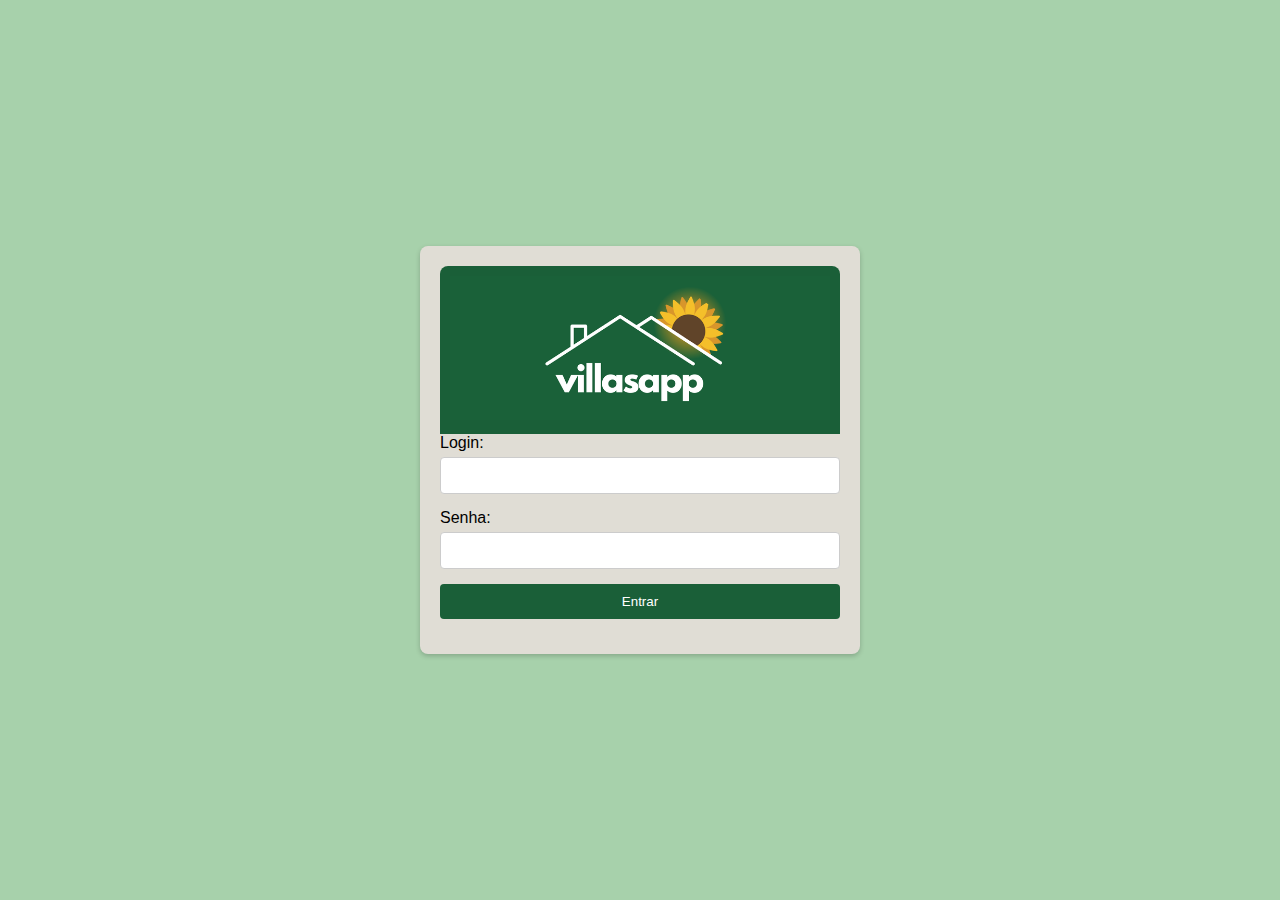
<file: index.html>
<!DOCTYPE html>
<html lang="pt-br">
<head>
    <meta charset="UTF-8">
    <meta name="viewport" content="width=device-width, initial-scale=1.0">
    <title>VilasApp - Login</title>
    <link rel="stylesheet" href="./Login/login.css">
</head>
<body>
    <div class="container">
        <div class="header">
            <img src="../assets/logo.png" style="width: 100%;" alt="logoVilasApp">
        </div>

        <form id="loginForm">
            <div class="form-group">
                <label for="login">Login:</label>
                <input type="text" id="login" name="login" required>
            </div>
            <div class="form-group">
                <label for="senha">Senha:</label>
                <input type="password" id="senha" name="senha" required>
            </div>
            <div class="form-group">
                <button type="submit">Entrar</button>
            </div>
            <div id="errorMessage" class="error-message" style="display:none;"></div> 
        </form>

        
    </div>

    <script src="./Login/login.js"></script>
</body>
</html>
</file>
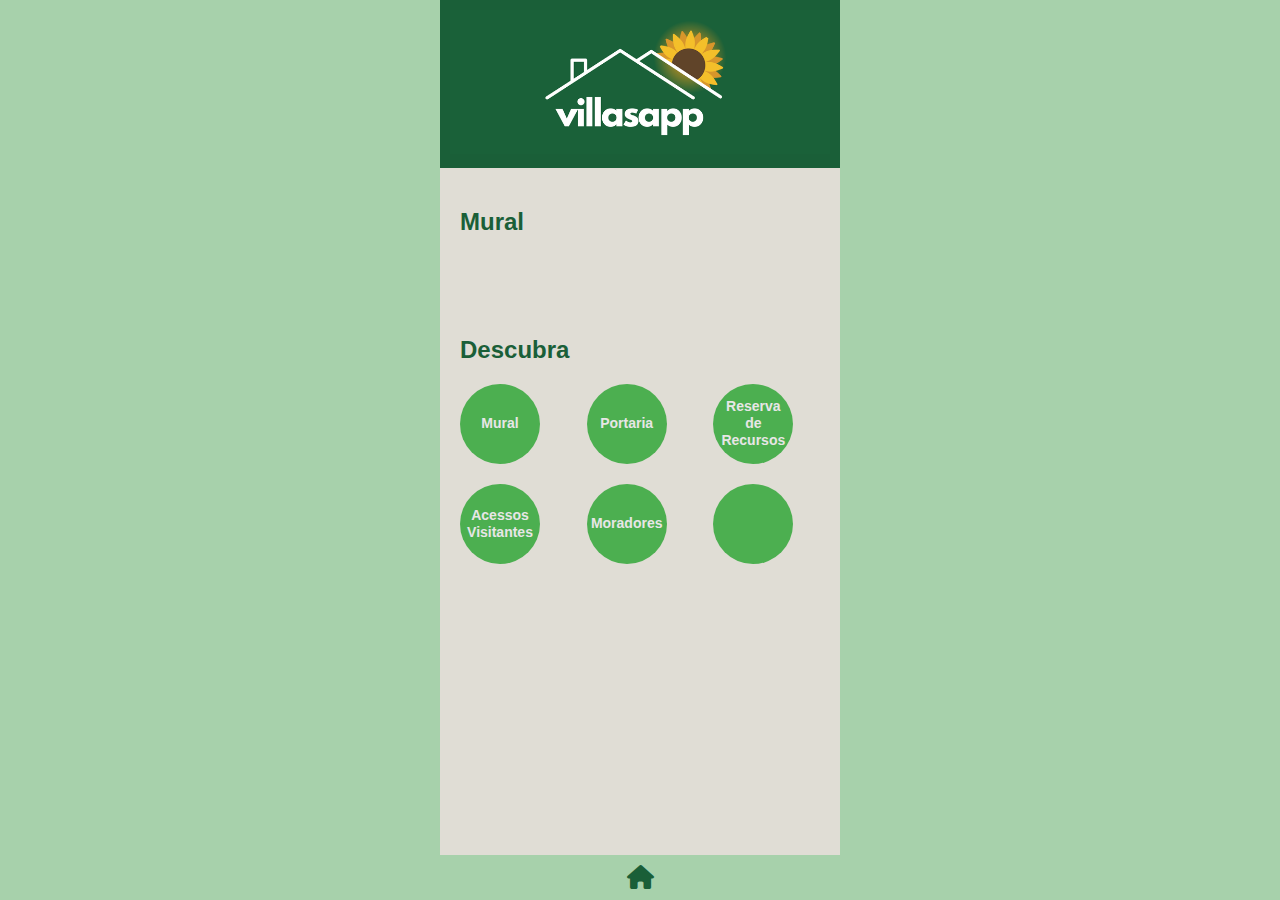
<file: Home/home.html>
<!DOCTYPE html>
<html lang="pt-br">
<head>
    <meta charset="UTF-8">
    <meta name="viewport" content="width=device-width, initial-scale=1.0">
    <title>VilasApp - Home</title>
    <link rel="stylesheet" href="home.css">
    <link rel="stylesheet" href="https://cdnjs.cloudflare.com/ajax/libs/font-awesome/6.0.0/css/all.min.css" integrity="sha512-9usAa10IRO0HhonpyAIVpjrylPvoDwiPUiKdWk5t3PyolY1cOd4DSE0Ga+ri4AuTroPR5aQvXU9xC6qOPnzFeg==" crossorigin="anonymous" referrerpolicy="no-referrer" />
</head>
<body>
    <div class="container">
        <header class="header">
            <img src="../assets/logo.png" style="width: 100%;" alt="logoVilasApp">
        </header>

        <main>
            <section class="mural">
                <h2>Mural</h2>
                <div class="comunicados">
                    <!-- Os recados mais recentes serão adicionados aqui -->
                </div>
            </section>

            <section class="descubra">
                <h2>Descubra</h2>
                <div class="grid-container">
                    <a href="../Mural/mural.html" class="circle-button"><span>Mural</span></a>
                    <a href="../Portaria/portaria.html" class="circle-button"><span>Portaria</span></a>
                    <a href="../Reserva/reserva.html" class="circle-button"><span>Reserva de Recursos</span></a>
                    <a href="../Visitantes/visitantes.html" class="circle-button"><span>Acessos Visitantes</span></a>
                    <a href="../Moradores/moradores.html" class="circle-button"><span>Moradores</span></a>
                    <a href="../Portaria/portaria.html" class="circle-button"><span></span></a>
                </div>
            </section>
        </main>

        <footer class="footer">
            <a href="../Home/home.html"><i class="fas fa-home"></i></a>
        </footer>
    </div>
    <script src="home.js"></script>
</body>
</html>
</file>
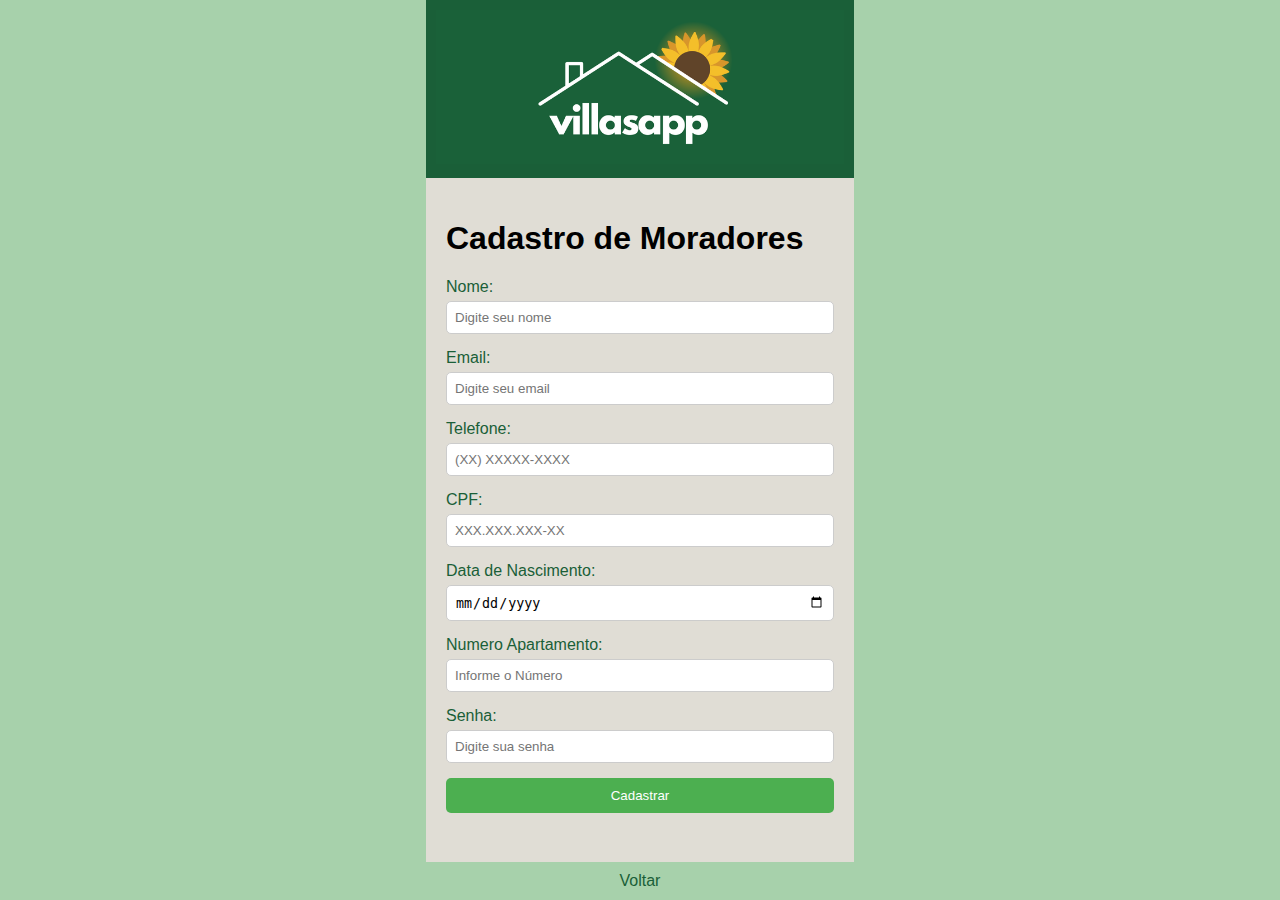
<file: Moradores/cadastro_moradores.html>
<!DOCTYPE html>
<html lang="pt-br">
<head>
    <meta charset="UTF-8">
    <meta name="viewport" content="width=device-width, initial-scale=1.0">
    <title>Cadastro de Moradores</title>
    <link rel="stylesheet" href="cadastro_moradores.css">
</head>
<body>
    <div class="container">
        <header class="header">
            <img src="../assets/logo.png" style="width: 100%;" alt="logoVilasApp">

        </header>
        
        <main>
            <h1>Cadastro de Moradores</h1>
            <form id="cadastroForm">
                <div class="form-group">
                    <label for="nome">Nome:</label>
                    <input type="text" id="nome" name="nome" required placeholder="Digite seu nome">
                </div>
                <div class="form-group">
                    <label for="email">Email:</label>
                    <input type="email" id="email" name="email" required placeholder="Digite seu email">
                </div>
                <div class="form-group">
                    <label for="telefone">Telefone:</label>
                    <input type="tel" id="telefone" name="telefone" required placeholder="(XX) XXXXX-XXXX">
                </div>
                <div class="form-group">
                    <label for="cpf">CPF:</label>
                    <input type="text" id="cpf" name="cpf" required placeholder="XXX.XXX.XXX-XX">
                </div>
                <div class="form-group">
                    <label for="dataNascimento">Data de Nascimento:</label>
                    <input type="date" id="dataNascimento" name="dataNascimento" required placeholder="DD/MM/AAAA">
                </div>
                <div class="form-group">
                    <label for="numeroApartamento">Numero Apartamento:</label>
                    <input type="text" id="numeroApartamento" name="numeroApartamento" required placeholder="Informe o Número">
                </div>
                <div class="form-group">
                    <label for="senha">Senha:</label>
                    <input type="password" id="senha" name="senha" required placeholder="Digite sua senha">
                </div>
                <button type="submit" class="submit-button">Cadastrar</button>
            </form>


            
        </main>

        <footer class="footer">
            <a href="moradores.html"><i class="fas fa-arrow-left"></i> Voltar</a>
        </footer>
    </div>

    <script src="cadastro_moradores.js"></script>
    <script src="../Validações de campos/validacao.js"></script>

</body>
</html>
</file>
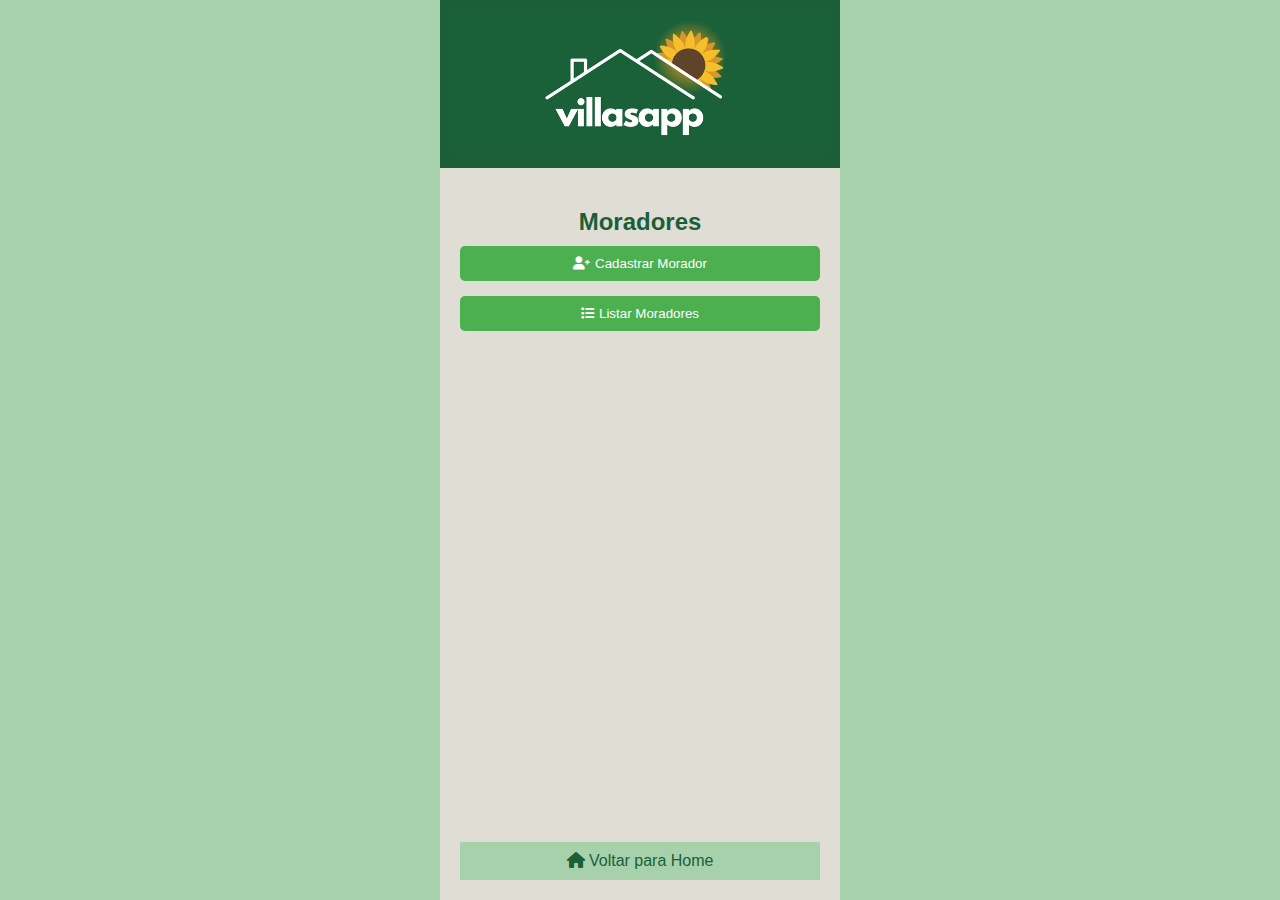
<file: Moradores/moradores.html>
<!DOCTYPE html>
<html lang="pt-br">
<head>
    <meta charset="UTF-8">
    <meta name="viewport" content="width=device-width, initial-scale=1.0">
    <title>Moradores</title>
    <link rel="stylesheet" href="moradores.css">
    <link rel="stylesheet" href="https://cdnjs.cloudflare.com/ajax/libs/font-awesome/6.0.0/css/all.min.css"/>
</head>
<body>
    <div class="container" style="display: flex; flex-direction: column; min-height: 100vh;">
        <header class="header">
            <img src="../assets/logo.png" style="width: 100%;" alt="logoVilasApp">
        </header>

        <main class="moradores" style="flex-grow: 1; display: flex; flex-direction: column; justify-content: space-between;">
            <div>
                <h2>Moradores</h2>
                <button id="cadastrarMoradorButton" class="action-button">
                    <i class="fas fa-user-plus"></i> Cadastrar Morador
                </button>
                <button id="listarMoradoresButton" class="action-button">
                    <i class="fas fa-list"></i> Listar Moradores
                </button>

                <div id="moradoresContainer" class="moradores-lista">
                    <!-- Lista de moradores será adicionada aqui -->
                </div>
            </div>

            <footer class="footer" style="text-align: center; padding: 10px; background-color: #a7d1ab;">
                <a href="../Home/home.html"><i class="fas fa-home"></i> Voltar para Home</a>
            </footer>
        </main>
    </div>

    <script src="moradores.js"></script>
</body>
</html>
</file>
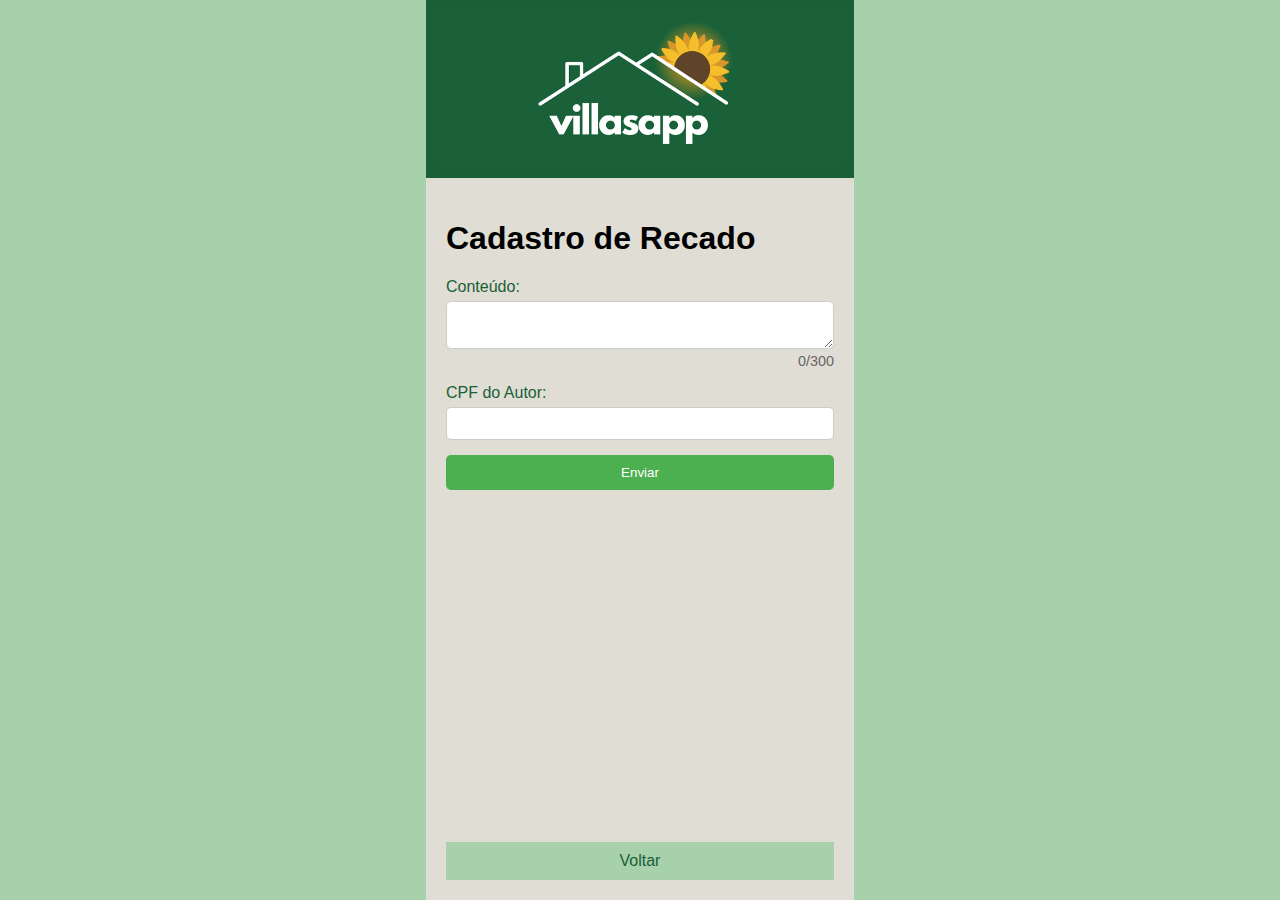
<file: Mural/cadastro_recado.html>
<!DOCTYPE html>
<html lang="pt-br">
<head>
    <meta charset="UTF-8">
    <meta name="viewport" content="width=device-width, initial-scale=1.0">
    <title>Cadastro de Recado</title>
    <link rel="stylesheet" href="cadastro_recado.css">
</head>
<body>
    <div class="container">
        <header class="header">
            <img src="../assets/logo.png" style="width: 100%;" alt="logoVilasApp">
        </header>

        <main style="flex-grow: 1; display: flex; flex-direction: column; justify-content: space-between;">
            <h1>Cadastro de Recado</h1>
            <form id="recadoForm" style="flex-grow: 1;">
                <div class="form-group">
                    <label for="conteudo">Conteúdo:</label>
                    <textarea id="conteudo" name="conteudo" maxlength="300" required></textarea>
                    <div id="charCount">0/300</div>
                </div>
                <div class="form-group">
                    <label for="cpfAutor">CPF do Autor:</label>
                    <input type="text" id="cpfAutor" name="cpfAutor" required>
                </div>
                <button type="submit" class="submit-button">Enviar</button>
            </form>

            <footer class="footer" style="text-align: center; padding: 10px; background-color: #a7d1ab;">
                <a href="mural.html"><i class="fas fa-arrow-left"></i> Voltar</a>
            </footer>
        </main>
    </div>

    
    <script src="cadastro_recado.js"></script>
    <script src="../Validações de campos/validacao.js"></script>
</body>
</html>
</file>
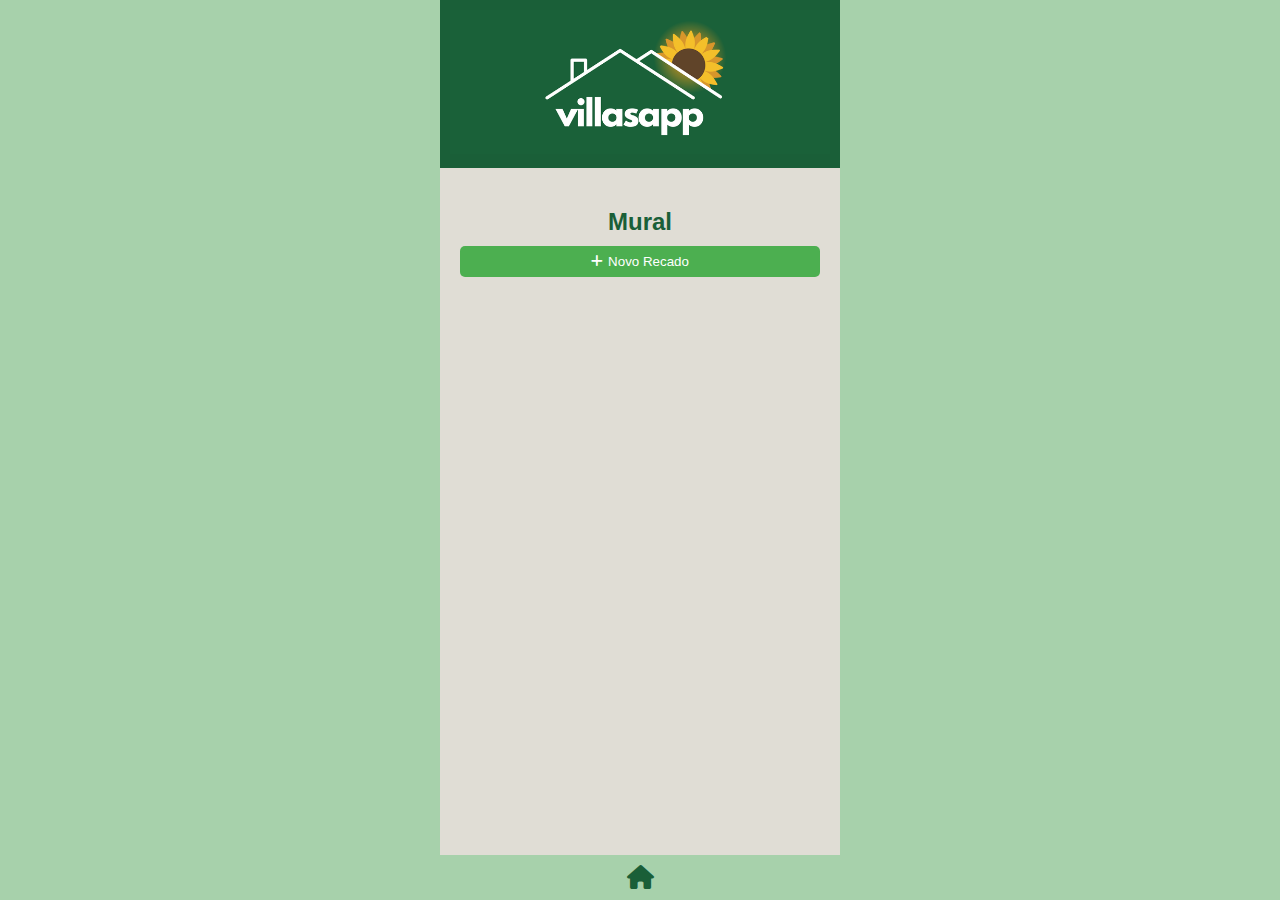
<file: Mural/mural.html>
<!DOCTYPE html>
<html lang="pt-br">
<head>
    <meta charset="UTF-8">
    <meta name="viewport" content="width=device-width, initial-scale=1.0">
    <title>VilasApp - Mural</title>
    <link rel="stylesheet" href="mural.css">
    <link rel="stylesheet" href="https://cdnjs.cloudflare.com/ajax/libs/font-awesome/6.0.0/css/all.min.css"/>
</head>
<body>
    <div class="container">
        <header class="header">
            <img src="../assets/logo.png" style="width: 100%;" alt="logoVilasApp">
        </header>

        <main>
            <section class="mural">
                <h2>Mural</h2>
                <button id="openRecadoPageButton" class="add-button">
                    <i class="fas fa-plus"></i> Novo Recado
                </button>
                <div id="comunicadosContainer" class="comunicados">
                    <!-- Os cards serão adicionados aqui dinamicamente -->
                </div>
            </section>
        </main>

        <footer class="footer">
            <a href="../Home/home.html"><i class="fas fa-home"></i></a>
        </footer>
    </div>

    <script src="mural.js"></script>
</body>
</html>
</file>
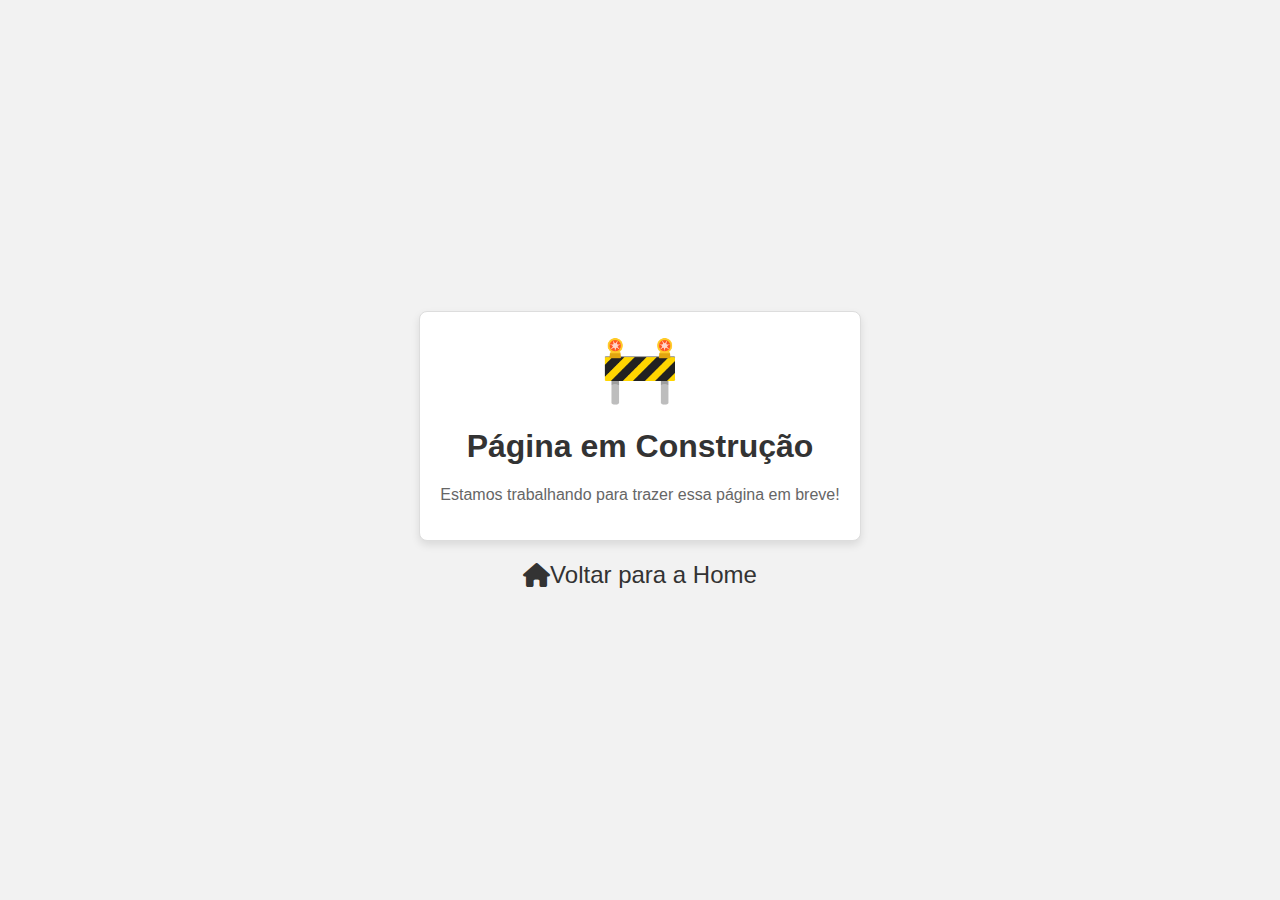
<file: Portaria/portaria.html>
<!DOCTYPE html>
<html lang="pt-BR">
<head>
    <meta charset="UTF-8">
    <meta name="viewport" content="width=device-width, initial-scale=1.0">
    <title>Página em Construção</title>
    <style>
        @import url('https://cdnjs.cloudflare.com/ajax/libs/font-awesome/6.0.0-beta3/css/all.min.css');
        
        body {
            display: flex;
            flex-direction: column;
            justify-content: center;
            align-items: center;
            min-height: 100vh;
            background-color: #f2f2f2;
            font-family: Arial, sans-serif;
            margin: 0;
        }
        .container {
            text-align: center;
            padding: 20px;
            border: 1px solid #ddd;
            background-color: #fff;
            border-radius: 8px;
            box-shadow: 0px 4px 8px rgba(0, 0, 0, 0.1);
        }
        h1 {
            font-size: 2em;
            color: #333;
        }
        p {
            color: #666;
        }
        .icon {
            font-size: 4em;
            color: #ffa500;
        }
        .footer {
            margin-top: 20px;
        }
        .footer a {
            text-decoration: none;
            color: #333;
            font-size: 1.5em;
            display: flex;
            align-items: center;
        }
        .footer a:hover {
            color: #ffa500;
        }
    </style>
</head>
<body>

<div class="container">
    <div class="icon">🚧</div>
    <h1>Página em Construção</h1>
    <p>Estamos trabalhando para trazer essa página em breve!</p>
</div>

<footer class="footer">
    <a href="../Home/home.html"><i class="fas fa-home"></i> Voltar para a Home</a>
</footer>

</body>
</html>
</file>
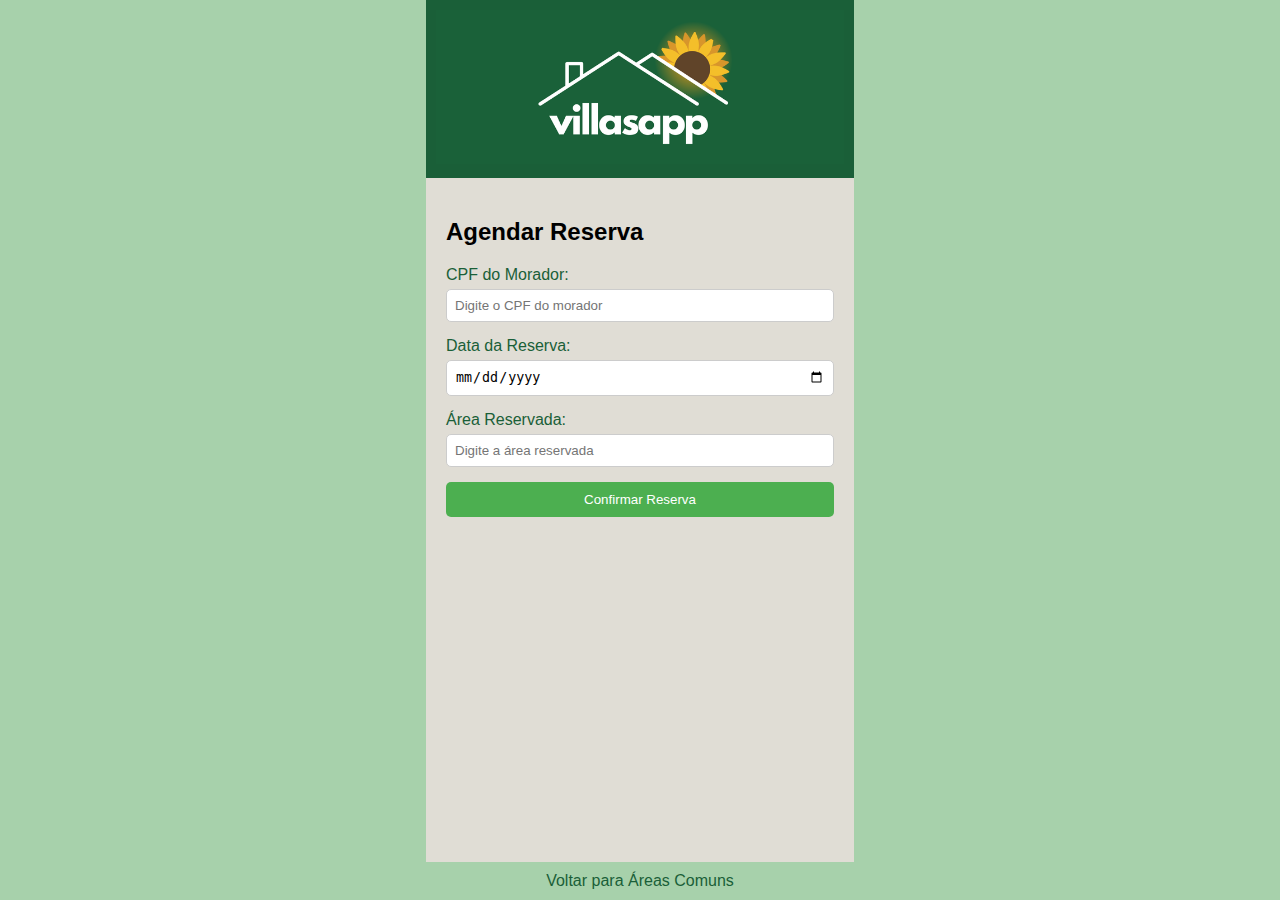
<file: Reserva/agendar_reserva.html>
<!DOCTYPE html>
<html lang="pt-br">
<head>
    <meta charset="UTF-8">
    <meta name="viewport" content="width=device-width, initial-scale=1.0">
    <title>Agendar Reserva</title>
    <link rel="stylesheet" href="agendar_reserva.css">
</head>
<body>
    <div class="container">
        <header class="header">
            <img src="../assets/logo.png" style="width: 100%;" alt="logoVilasApp">
        </header>
        
        <main>
            <h2>Agendar Reserva</h2>
            <form id="agendarReservaForm">
                <div class="form-group">
                    <label for="cpfMorador">CPF do Morador:</label>
                    <input type="text" id="cpfMorador" name="cpfMorador" required placeholder="Digite o CPF do morador">
                </div>
                <div class="form-group">
                    <label for="dataReserva">Data da Reserva:</label>
                    <input type="date" id="dataReserva" name="dataReserva" required>
                </div>
                <div class="form-group">
                    <label for="areaReserva">Área Reservada:</label>
                    <input type="text" id="areaReserva" name="areaReserva" required placeholder="Digite a área reservada">
                </div>
                
                <button type="submit" class="submit-button">Confirmar Reserva</button>
            </form>
        </main>

        <footer class="footer" style="text-align: center; padding: 10px; background-color: #a7d1ab;">
            <a href="reserva.html"><i class="fas fa-home"></i> Voltar para Áreas Comuns</a>
        </footer>
    </div>

    <script src="agendar_reserva.js"></script>
    <script src="../Validações de campos/validacao.js"></script>
</body>
</html>
</file>
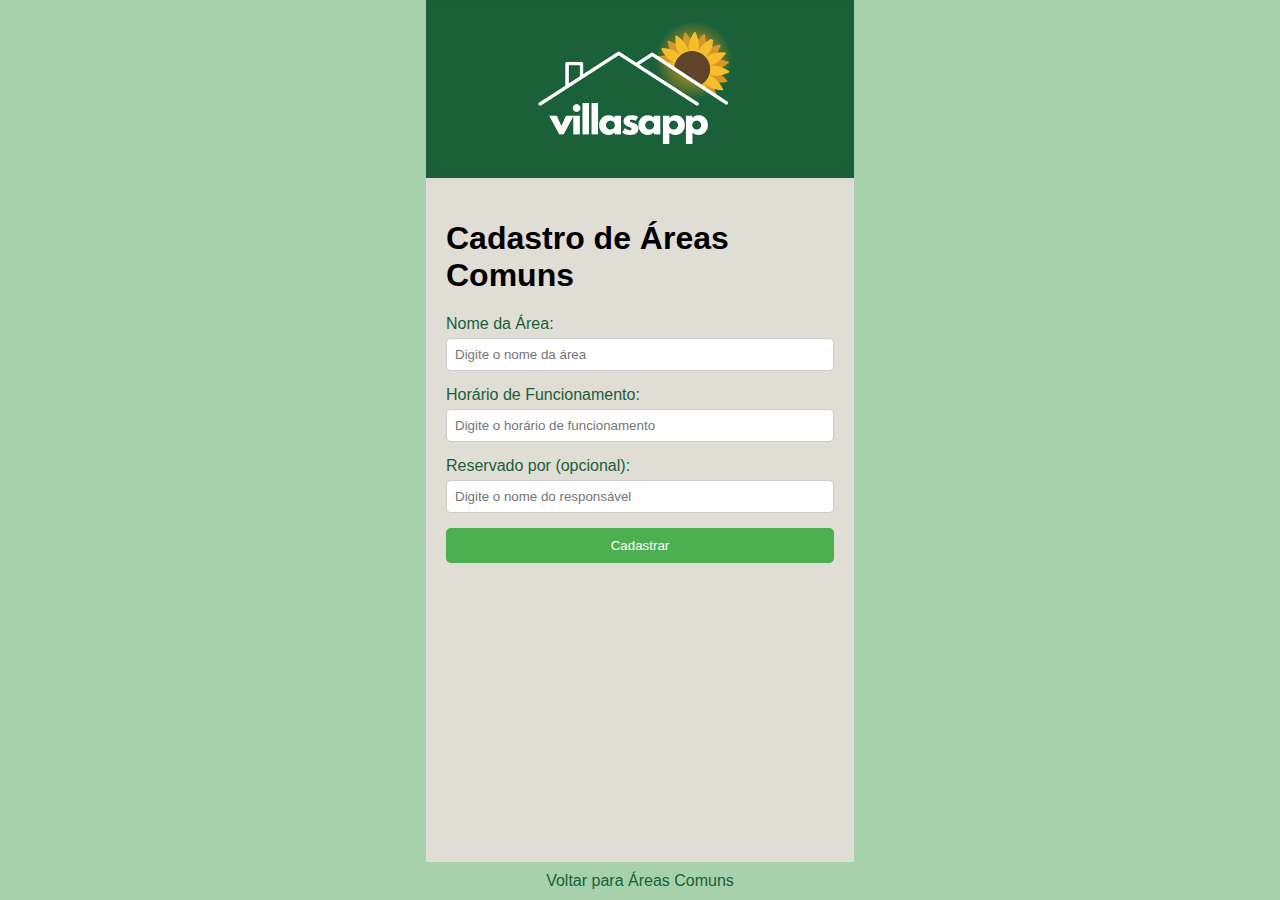
<file: Reserva/areas_comuns.html>
<!DOCTYPE html>
<html lang="pt-br">
<head>
    <meta charset="UTF-8">
    <meta name="viewport" content="width=device-width, initial-scale=1.0">
    <title>Cadastro de Áreas Comuns</title>
    <link rel="stylesheet" href="areas_comuns.css">
</head>
<body>
    <div class="container">
        <header class="header">
            <img src="../assets/logo.png" style="width: 100%;" alt="logoVilasApp">
        </header>
        
        <main>
            <h1>Cadastro de Áreas Comuns</h1>
            <form id="cadastroAreaForm">
                <div class="form-group">
                    <label for="nomeArea">Nome da Área:</label>
                    <input type="text" id="nomeArea" name="nomeArea" required placeholder="Digite o nome da área">
                </div>
                <div class="form-group">
                    <label for="horarioFuncionamento">Horário de Funcionamento:</label>
                    <input type="text" id="horarioFuncionamento" name="horarioFuncionamento" required placeholder="Digite o horário de funcionamento">
                </div>
                <div class="form-group">
                    <label for="reservadoPor">Reservado por (opcional):</label>
                    <input type="text" id="reservadoPor" name="reservadoPor" placeholder="Digite o nome do responsável">
                </div>
                <button type="submit" class="submit-button">Cadastrar</button>
            </form>
        </main>

        <footer class="footer">
            <a href="reserva.html"><i class="fas fa-home"></i> Voltar para Áreas Comuns</a>
        </footer>
    </div>

    <script src="areas_comuns.js"></script>
    <script src="../Validações de campos/validacao.js"></script>

</body>
</html>
</file>
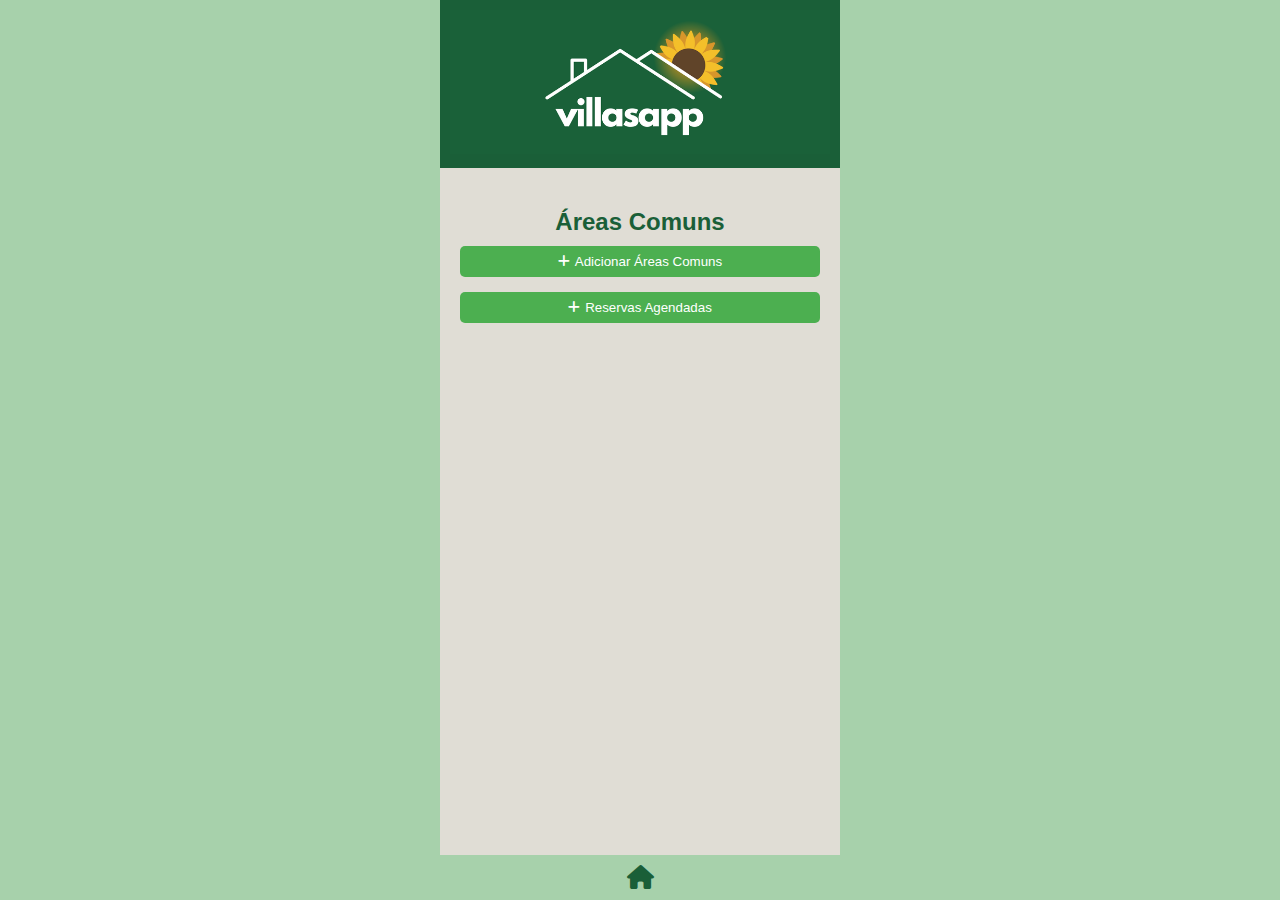
<file: Reserva/reserva.html>
<!DOCTYPE html>
<html lang="pt-br">
<head>
    <meta charset="UTF-8">
    <meta name="viewport" content="width=device-width, initial-scale=1.0">
    <title>VilasApp - Áreas Comuns</title>
    <link rel="stylesheet" href="reserva.css">
    <link rel="stylesheet" href="https://cdnjs.cloudflare.com/ajax/libs/font-awesome/6.0.0/css/all.min.css"/>
</head>
<body>
    <div class="container">
        <header class="header">
            <img src="../assets/logo.png" style="width: 100%;" alt="logoVilasApp">
        </header>

        <main class="reservas">
            <h2>Áreas Comuns</h2>
            <button id="addRecursoButton" class="add-button">
                <i class="fas fa-plus"></i> Adicionar Áreas Comuns
            </button>

            <button id="addReservasAgendadas" class="add-button">
                <i class="fas fa-plus"></i> Reservas Agendadas
            </button>

            <div id="recursosContainer" class="recursos">
                <!-- Cards de recursos serão adicionados aqui -->
            </div>
        </main>

        <footer class="footer">
            <a href="../Home/home.html"><i class="fas fa-home"></i></a>
        </footer>
    </div>

    <script src="reserva.js"></script>
</body>
</html>
</file>
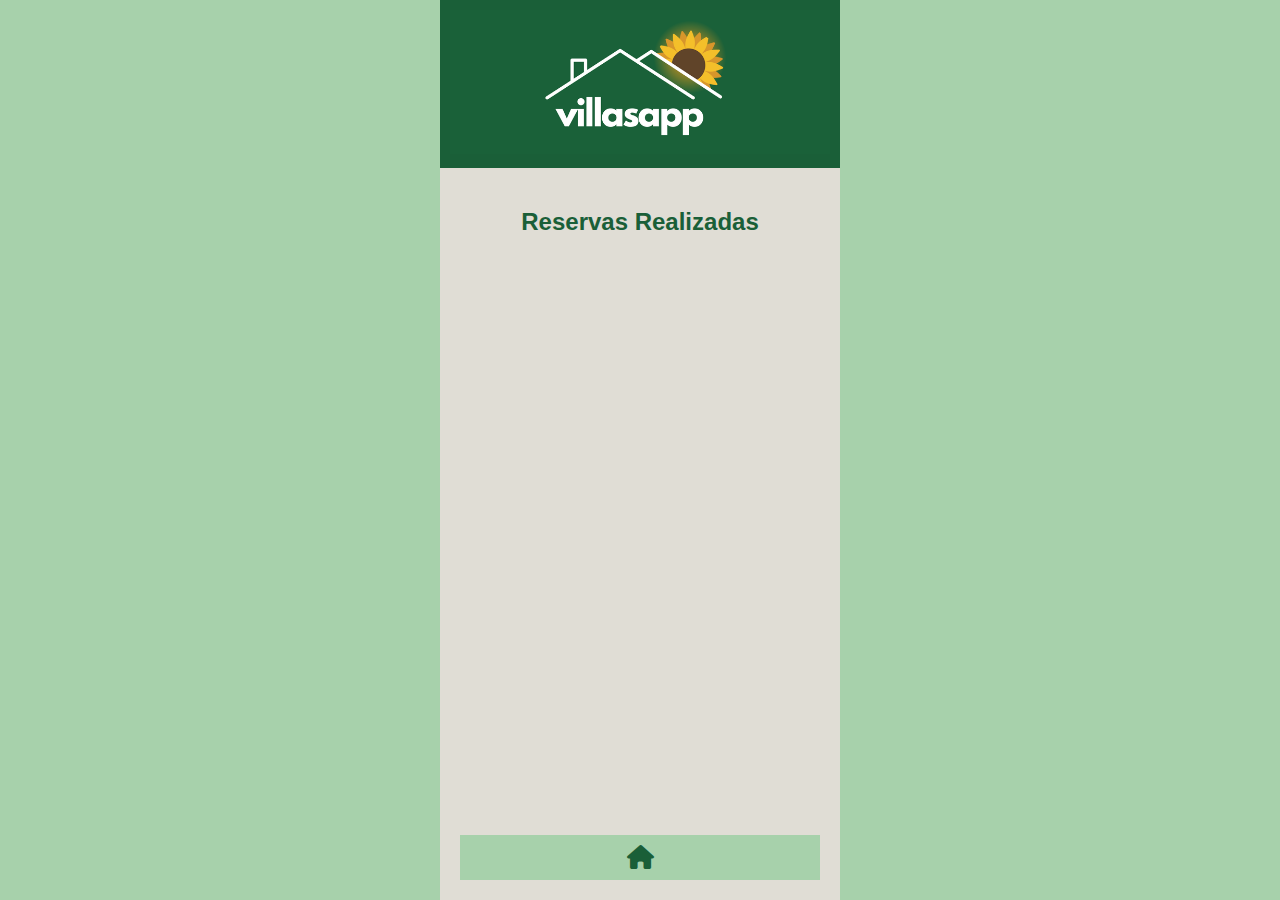
<file: Reserva/reservasAgendadas.html>
<!DOCTYPE html>
<html lang="pt-br">
<head>
    <meta charset="UTF-8">
    <meta name="viewport" content="width=device-width, initial-scale=1.0">
    <title>VilasApp - Reservas Realizadas</title>
    <link rel="stylesheet" href="reservasAgendadas.css">
    <link rel="stylesheet" href="https://cdnjs.cloudflare.com/ajax/libs/font-awesome/6.0.0/css/all.min.css"/>
</head>
<body>
    <div class="container">
        <header class="header">
            <img src="../assets/logo.png" style="width: 100%;" alt="logoVilasApp">
        </header>

        <main class="reservas" style="flex-grow: 1; display: flex; flex-direction: column; justify-content: space-between;">
            <div>
                <h2>Reservas Realizadas</h2>
                <div id="reservasContainer" class="reservas-lista">
                    <!-- Lista de reservas será adicionada aqui -->
                </div>
            </div>

            <footer class="footer" style="text-align: center; padding: 10px; background-color: #a7d1ab;">
                <a href="../Home/home.html"><i class="fas fa-home"></i></a>
            </footer>
        </main>
    </div>

    <script src="reservasAgendadas.js"></script>
</body>
</html>
</file>
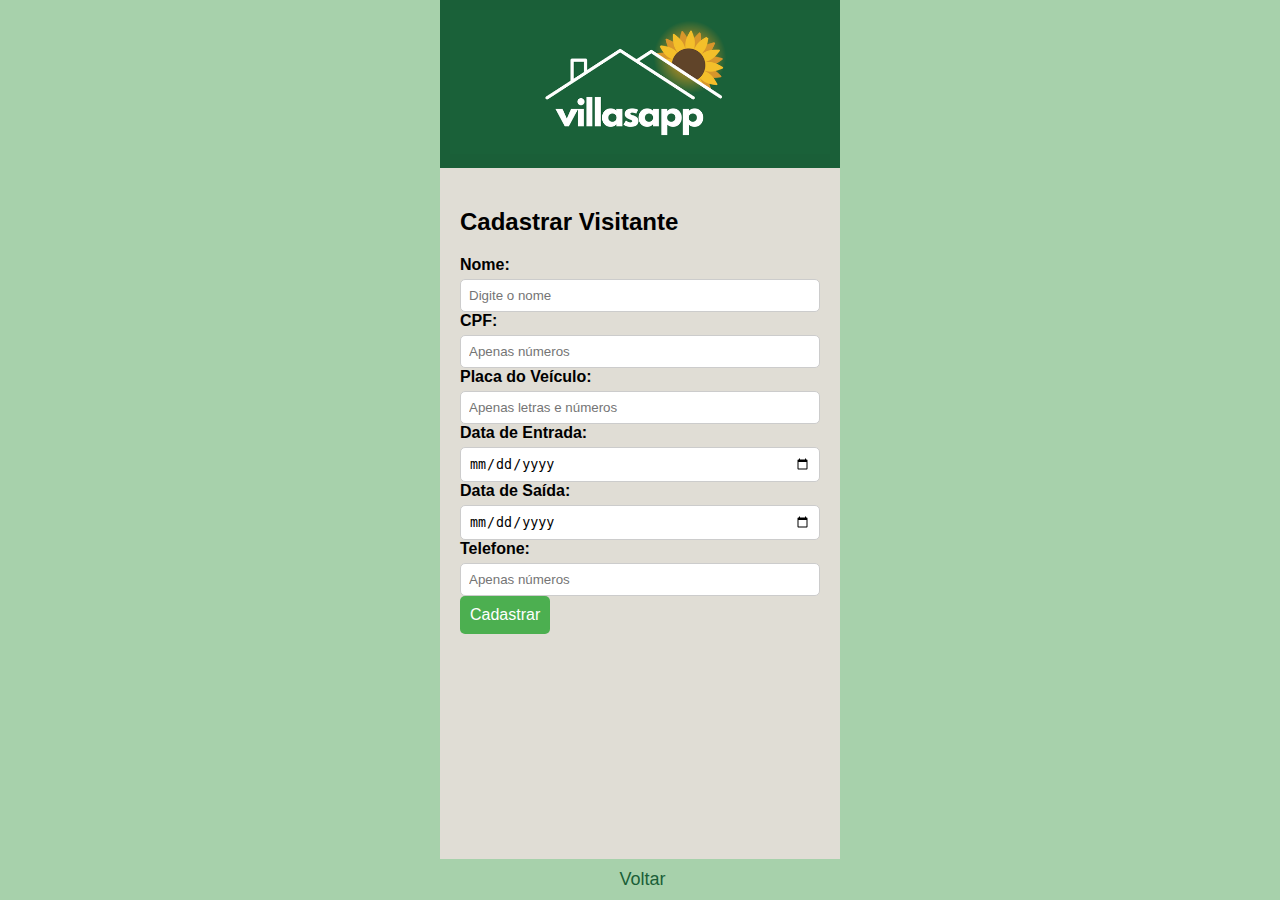
<file: Visitantes/criarVisitante.html>
<!DOCTYPE html>
<html lang="pt-br">
<head>
    <meta charset="UTF-8">
    <meta name="viewport" content="width=device-width, initial-scale=1.0">
    <title>VilasApp - Cadastro de Visitantes</title>
    <link rel="stylesheet" href="criarVisitante.css">
</head>
<body>
    <div class="container">
        <header class="header">
            <img src="../assets/logo.png" style="width: 100%;" alt="logoVilasApp">
        </header>

        <main>
            <h2>Cadastrar Visitante</h2>
            <form id="cadastroForm" novalidate>
                <div class="campo">
                    <label for="nome">Nome:</label>
                    <input type="text" id="nome" name="nome" required placeholder="Digite o nome">
                </div>
                <div class="campo">
                    <label for="cpf">CPF:</label>
                    <input type="text" id="cpf" name="cpf" required maxlength="11" placeholder="Apenas números">
                </div>
                <div class="campo">
                    <label for="placa">Placa do Veículo:</label>
                    <input type="text" id="placa" name="placa" maxlength="7" placeholder="Apenas letras e números">
                </div>
                <div class="campo">
                    <label for="dataEntrada">Data de Entrada:</label>
                    <input type="date" id="dataEntrada" name="dataEntrada" required>
                </div>
                <div class="campo">
                    <label for="dataSaida">Data de Saída:</label>
                    <input type="date" id="dataSaida" name="dataSaida">
                </div>
                <div class="campo">
                    <label for="telefone">Telefone:</label>
                    <input type="text" id="telefone" name="telefone" maxlength="11" placeholder="Apenas números">
                </div>
                <button type="submit" class="botao">Cadastrar</button>
            </form>
        </main>

        <footer class="footer">
            <a href="visitantes.html"><i class="fas fa-arrow-left"></i> Voltar</a>
        </footer>
    </div>
    <script src="criarVisitante.js"></script>
</body>
</html>
</file>
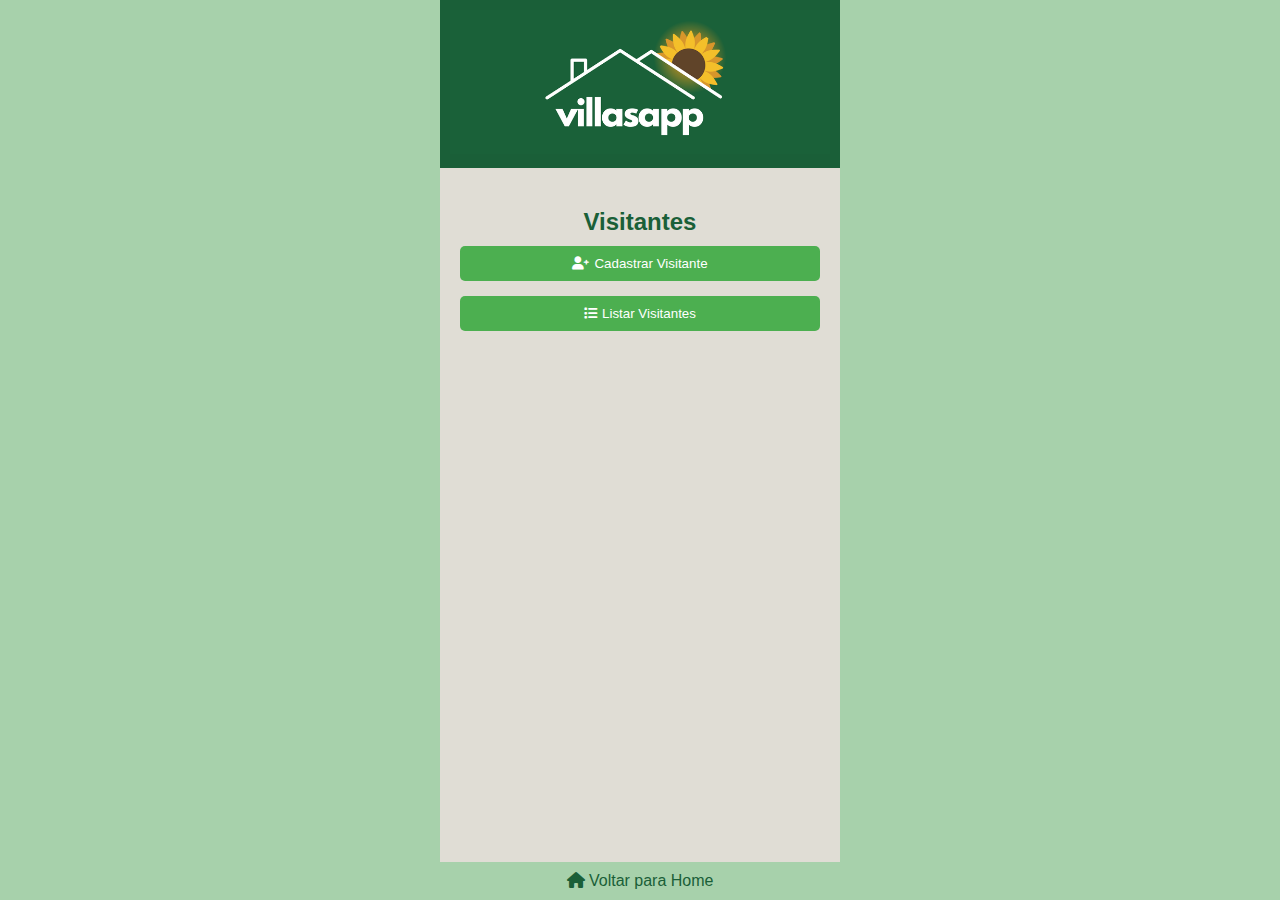
<file: Visitantes/visitantes.html>
<!DOCTYPE html>
<html lang="pt-br">
<head>
    <meta charset="UTF-8">
    <meta name="viewport" content="width=device-width, initial-scale=1.0">
    <title>VilasApp - Visitantes</title>
    <link rel="stylesheet" href="visitantes.css">
    <link rel="stylesheet" href="https://cdnjs.cloudflare.com/ajax/libs/font-awesome/6.0.0/css/all.min.css"/>
</head>
<body>
    <div class="container">
        <header class="header">
            <img src="../assets/logo.png" style="width: 100%;" alt="logoVilasApp">
        </header>

        <main class="visitantes">
            <h2>Visitantes</h2>
            <button id="addVisitanteButton" class="action-button">
                <i class="fas fa-user-plus"></i> Cadastrar Visitante
            </button>
            <button id="listarVisitantesButton" class="action-button">
                <i class="fas fa-list"></i> Listar Visitantes
            </button>

            <div id="visitantesContainer" class="visitantes-lista">
                <!-- Lista de visitantes será preenchida dinamicamente -->
            </div>
        </main>

        <footer class="footer">
            <a href="../Home/home.html"><i class="fas fa-home"></i> Voltar para Home</a>
        </footer>
    </div>
    <script src="visitantes.js"></script>
</body>
</html>
</file>
<file: Login/login.css>
body {
    font-family: sans-serif;
    background-color: #a7d1ab;
    display: flex;
    justify-content: center;
    align-items: center;
    height: 100vh;
    margin: 0;
}

.container {
    background-color: #e0ddd5;
    padding: 20px;
    border-radius: 8px;
    box-shadow: 0 2px 5px rgba(0, 0, 0, 0.2);
    max-width: 400px; /* Largura máxima para telas maiores */
    width: 70%; /* Ocupa 90% da largura em telas menores */
}

.header {
    background-color: #1a5f38;
    color: white;
    padding: 10px;
    text-align: center;
    border-top-left-radius: 8px;
    border-top-right-radius: 8px;
}

.form-group {
    margin-bottom: 15px;
}

label {
    display: block;
    margin-bottom: 5px;
}

input[type="text"],
input[type="password"] {
    width: 100%;
    padding: 10px;
    border: 1px solid #ccc;
    border-radius: 4px;
    box-sizing: border-box;
}

button {
    background-color: #1a5f38;
    color: white;
    padding: 10px 15px;
    border: none;
    border-radius: 4px;
    cursor: pointer;
    width: 100%;
}

button:hover {
    background-color: #14482c;
}

.error-message {
    color: red;
    margin-top: 10px;
    text-align: center; /* Centraliza a mensagem de erro */
}
</file>
<file: Home/home.css>
body {
    font-family: sans-serif;
    background-color: #a7d1ab;
    margin: 0;
    display: flex;
    flex-direction: column; /* Para ocupar toda a altura da tela */
    min-height: 100vh; /* Garante que o conteúdo ocupe pelo menos a altura da tela */
    overflow-x: hidden;
}

.container {
    display: flex;
    flex-direction: column;
    flex-grow: 1; /* Permite que o conteúdo principal cresça para preencher o espaço disponível */
    width: 90%; /* Completa a barra */
    max-width: 400px;
    margin: 0 auto;
    background-color: #e0ddd5;
    box-sizing: border-box;
}

.header {
    background-color: #1a5f38;
    color: white;
    padding: 10px;
    text-align: center;
}

main {
    flex-grow: 1; /* Permite que a seção principal cresça */
    padding: 20px;
    overflow-y: auto; /* Adiciona barra de rolagem se o conteúdo for maior que a tela */
}

.mural h2, .descubra h2 {
    color: #1a5f38;
}

.comunicados {
    display: flex;
    flex-direction: column;
    gap: 10px;
}

.card {
    background-color: #4CAF50;
    color: white;
    padding: 15px;
    border-radius: 8px;
}

.break-line {
    white-space: pre-wrap; /* Garante que o texto quebre a linha e preserve espaços em branco */
    word-wrap: break-word; /* Garante que o texto quebre a linha corretamente */
}

.descubra {
    margin-top: 80px;
}

.grid-container {
    display: grid;
    grid-template-columns: repeat(3, 1fr); /* Três colunas em telas maiores */
    gap: 20px; /* Mais espaço entre os círculos */
    justify-content: center; /* Centraliza os círculos horizontalmente */
}

.circle-button {
    display: flex;
    align-items: center;
    justify-content: center; /* Centraliza o texto vertical e horizontalmente */
    width: 80px; 
    height: 80px; 
    border-radius: 50%;
    background-color: #4CAF50;
    text-decoration: none;
    color: rgb(231, 230, 230);
    font-weight: bold;
    font-size: 14px; /* Tamanho da fonte menor para caber melhor */
    text-align: center; /* Centraliza o texto */
    line-height: 1.2; /* Ajusta o espaçamento entre linhas do texto */
    box-sizing: border-box; /* Inclui o padding no cálculo da largura e altura */
    padding: 5px; /* Adiciona um pequeno padding */
}

.circle-button span {
    display: inline-block; /* Permite que o texto seja centralizado verticalmente */
    vertical-align: middle; /* Centraliza o texto verticalmente */
}

/* Responsividade para telas menores */
@media (max-width: 428px) {
    .grid-container {
        grid-template-columns: repeat(2, 1fr); /* Duas colunas em telas menores */
    }

    .circle-button {
      width: 70px; /* Tamanho menor em telas pequenas */
      height: 70px; /* Tamanho menor em telas pequenas */
      font-size: 12px; /* Fonte menor em telas pequenas */
    }
}

.footer {
    background-color: #a7d1ab;
    padding: 10px;
    text-align: center;
    display: flex;
    justify-content: center;
    align-items: center;
}

.footer i {
    font-size: 24px;
    color: #1a5f38;
}

.footer a {
    text-decoration: none;
}

/* Responsividade para telas menores */
@media (max-width: 428px) {
    .grid-container {
        grid-template-columns: repeat(2, 1fr); /* Duas colunas em telas menores */
    }
}

.reserve-button {
    background-color: #f44336; /* Cor vermelha para o botão de reservar */
    color: white;
    padding: 8px 12px;
    border: none;
    border-radius: 5px;
    cursor: pointer;
    margin-top: 10px;
    width: 100%;
    box-sizing: border-box;
}
</file>
<file: Moradores/cadastro_moradores.css>
/* Estilos gerais */
body {
    font-family: sans-serif;
    background-color: #a7d1ab;
    margin: 0;
    display: flex;
    flex-direction: column;
    min-height: 100vh;
}

.container {
    display: flex;
    flex-direction: column;
    flex-grow: 1;
    max-width: 428px;
    margin: 0 auto;
    background-color: #e0ddd5;
}

.header {
    background-color: #1a5f38;
    color: white;
    padding: 10px;
    text-align: center;
}

main {
    flex-grow: 1;
    padding: 20px;
    overflow-y: auto;
}

.form-group {
    margin-bottom: 15px;
}

.form-group label {
    display: block;
    margin-bottom: 5px;
    color: #1a5f38;
}

.form-group input {
    width: 100%;
    padding: 8px;
    border: 1px solid #ccc;
    border-radius: 5px;
    box-sizing: border-box;
}

.submit-button {
    background-color: #4CAF50;
    color: white;
    padding: 10px 15px;
    border: none;
    border-radius: 5px;
    cursor: pointer;
    width: 100%;
    box-sizing: border-box;
}

.footer {
    background-color: #a7d1ab;
    padding: 10px;
    text-align: center;
    display: flex;
    justify-content: center;
    align-items: center;
}

.footer a {
    text-decoration: none;
    color: #1a5f38;
    font-size: 16px;
}
</file>
<file: Moradores/moradores.css>
/* Estilos gerais */
body {
    font-family: sans-serif;
    background-color: #a7d1ab;
    margin: 0;
    display: flex;
    flex-direction: column;
    min-height: 100vh;
}

.container {
    display: flex;
    flex-direction: column;
    flex-grow: 1;
    width: 90%; /* Completa a barra */
    max-width: 400px;
    margin: 0 auto;
    background-color: #e0ddd5;
    box-sizing: border-box;
}

.header {
    background-color: #1a5f38;
    color: white;
    padding: 10px;
    text-align: center;
}

main {
    flex-grow: 1;
    padding: 20px;
    overflow-y: auto;
}

.moradores h2 {
    color: #1a5f38;
    text-align: center;
    margin-bottom: 10px;
}

.action-button {
    background-color: #4CAF50;
    color: white;
    padding: 10px 15px;
    border: none;
    border-radius: 5px;
    cursor: pointer;
    display: flex;
    align-items: center;
    margin-bottom: 15px;
    width: 100%;
    justify-content: center;
    box-sizing: border-box;
}

.action-button i {
    margin-right: 5px;
}

.moradores-lista {
    display: flex;
    flex-direction: column;
    gap: 15px;
}

.morador-card {
    border-radius: 8px;
    overflow: hidden;
    box-shadow: 0 2px 4px rgba(0, 0, 0, 0.1);
    padding: 10px;
    background-color: white;
}

.morador-card h3 {
    margin: 0;
    color: #4CAF50;
}

.morador-card p {
    margin: 5px 0;
}

.footer {
    background-color: #a7d1ab;
    padding: 10px;
    text-align: center;
    display: flex;
    justify-content: center;
    align-items: center;
}

.footer a {
    text-decoration: none;
    color: #1a5f38;
    font-size: 16px;
}

.delete-button {
    background-color: #f44336; /* Cor vermelha para o botão de deletar */
    color: white;
    padding: 8px 12px;
    border: none;
    border-radius: 5px;
    cursor: pointer;
    margin-top: 10px;
    width: 100%;
    box-sizing: border-box;
}
</file>
<file: Mural/cadastro_recado.css>
/* Estilos gerais */
body {
    font-family: sans-serif;
    background-color: #a7d1ab;
    margin: 0;
    display: flex;
    flex-direction: column;
    min-height: 100vh;
}

.container {
    display: flex;
    flex-direction: column;
    flex-grow: 1;
    max-width: 428px;
    margin: 0 auto;
    background-color: #e0ddd5;
}

.header {
    background-color: #1a5f38;
    color: white;
    padding: 10px;
    text-align: center;
}

main {
    flex-grow: 1;
    padding: 20px;
    overflow-y: auto;
}

.form-group {
    margin-bottom: 15px;
}

.form-group label {
    display: block;
    margin-bottom: 5px;
    color: #1a5f38;
}

.form-group input,
.form-group textarea {
    width: 100%;
    padding: 8px;
    border: 1px solid #ccc;
    border-radius: 5px;
    box-sizing: border-box;
}

#charCount {
    text-align: right;
    font-size: 0.9em;
    color: #666;
}

.submit-button {
    background-color: #4CAF50;
    color: white;
    padding: 10px 15px;
    border: none;
    border-radius: 5px;
    cursor: pointer;
    width: 100%;
    box-sizing: border-box;
}

.footer {
    background-color: #a7d1ab;
    padding: 10px;
    text-align: center;
    display: flex;
    justify-content: center;
    align-items: center;
}

.footer a {
    text-decoration: none;
    color: #1a5f38;
    font-size: 16px;
}
</file>
<file: Mural/mural.css>
body {
    font-family: sans-serif;
    background-color: #a7d1ab;
    margin: 0;
    display: flex;
    flex-direction: column;
    min-height: 100vh;
}

.container {
    display: flex;
    flex-direction: column;
    flex-grow: 1; /* Permite que o conteúdo principal cresça para preencher o espaço disponível */
 width: 90%; /* Completa a barra */
 max-width: 400px;
    margin: 0 auto;
    background-color: #e0ddd5;
    box-sizing: border-box;
}

.header {
    background-color: #1a5f38;
    color: white;
    padding: 10px;
    text-align: center;
}

main {
    flex-grow: 1;
    padding: 20px;
    overflow-y: auto;
}

.mural h2 {
    color: #1a5f38;
    text-align: center;
    margin-bottom: 10px;
}

.add-button {
    background-color: #4CAF50;
    color: white;
    padding: 8px 12px;
    border: none;
    border-radius: 5px;
    cursor: pointer;
    display: flex;
    align-items: center;
    margin-bottom: 15px;
    width: 100%;
    justify-content: center;
    box-sizing: border-box;
}

.add-button i {
    margin-right: 5px;
}

.comunicados {
    display: flex;
    flex-direction: column;
    gap: 10px;
}

.card {
    background-color: #4CAF50;
    color: white;
    padding: 15px;
    border-radius: 8px;
}

.footer {
    background-color: #a7d1ab;
    padding: 10px;
    text-align: center;
    display: flex;
    justify-content: center;
    align-items: center;
}

.footer i {
    font-size: 24px;
    color: #1a5f38;
}

.footer a {
    text-decoration: none;
}
</file>
<file: Reserva/agendar_reserva.css>
/* Estilos gerais */
body {
    font-family: sans-serif;
    background-color: #a7d1ab;
    margin: 0;
    display: flex;
    flex-direction: column;
    min-height: 100vh;
}

.container {
    display: flex;
    flex-direction: column;
    flex-grow: 1;
    max-width: 428px;
    margin: 0 auto;
    background-color: #e0ddd5;
}

.header {
    background-color: #1a5f38;
    color: white;
    padding: 10px;
    text-align: center;
}

main {
    flex-grow: 1;
    padding: 20px;
    overflow-y: auto;
}

.form-group {
    margin-bottom: 15px;
}

.form-group label {
    display: block;
    margin-bottom: 5px;
    color: #1a5f38;
}

.form-group input {
    width: 100%;
    padding: 8px;
    border: 1px solid #ccc;
    border-radius: 5px;
    box-sizing: border-box;
}

.submit-button {
    background-color: #4CAF50;
    color: white;
    padding: 10px 15px;
    border: none;
    border-radius: 5px;
    cursor: pointer;
    width: 100%;
    box-sizing: border-box;
}

.footer {
    background-color: #a7d1ab;
    padding: 10px;
    text-align: center;
    display: flex;
    justify-content: center;
    align-items: center;
}

.footer a {
    text-decoration: none;
    color: #1a5f38;
    font-size: 16px;
}
</file>
<file: Reserva/areas_comuns.css>
/* Estilos gerais */
body {
    font-family: sans-serif;
    background-color: #a7d1ab;
    margin: 0;
    display: flex;
    flex-direction: column;
    min-height: 100vh;
}

.container {
    display: flex;
    flex-direction: column;
    flex-grow: 1;
    max-width: 428px;
    margin: 0 auto;
    background-color: #e0ddd5;
}

.header {
    background-color: #1a5f38;
    color: white;
    padding: 10px;
    text-align: center;
}

main {
    flex-grow: 1;
    padding: 20px;
    overflow-y: auto;
}

.form-group {
    margin-bottom: 15px;
}

.form-group label {
    display: block;
    margin-bottom: 5px;
    color: #1a5f38;
}

.form-group input {
    width: 100%;
    padding: 8px;
    border: 1px solid #ccc;
    border-radius: 5px;
    box-sizing: border-box;
}

.submit-button {
    background-color: #4CAF50;
    color: white;
    padding: 10px 15px;
    border: none;
    border-radius: 5px;
    cursor: pointer;
    width: 100%;
    box-sizing: border-box;
}

.footer {
    background-color: #a7d1ab;
    padding: 10px;
    text-align: center;
    display: flex;
    justify-content: center;
    align-items: center;
}

.footer a {
    text-decoration: none;
    color: #1a5f38;
    font-size: 16px;
}
</file>
<file: Reserva/reserva.css>
/* Estilos gerais */
body {
    font-family: sans-serif;
    background-color: #a7d1ab;
    margin: 0;
    display: flex;
    flex-direction: column;
    min-height: 100vh;
}

.container {
    display: flex;
    flex-direction: column;
    flex-grow: 1;
    width: 90%; /* Completa a barra */
    max-width: 400px;
    margin: 0 auto;
    background-color: #e0ddd5;
    box-sizing: border-box;
}

.header {
    background-color: #1a5f38;
    color: white;
    padding: 10px;
    text-align: center;
}

main {
    flex-grow: 1;
    padding: 20px;
    overflow-y: auto;
}

.reservas h2 {
    color: #1a5f38;
    text-align: center;
    margin-bottom: 10px;
}

.add-button {
    background-color: #4CAF50;
    color: white;
    padding: 8px 12px;
    border: none;
    border-radius: 5px;
    cursor: pointer;
    display: flex;
    align-items: center;
    margin-bottom: 15px;
    width: 100%;
    justify-content: center;
    box-sizing: border-box;
}

.add-button i {
    margin-right: 5px;
}

/* Estilos específicos para os cards de recursos */
.recursos {
    display: flex;
    flex-direction: column;
    gap: 15px;
}

.card {
    border-radius: 8px;
    overflow: hidden; /* Para que a imagem não ultrapasse o card */
    box-shadow: 0 2px 4px rgba(0, 0, 0, 0.1); /* Sombra sutil */
}

.card img {
    width: 100%;
    height: 200px; /* Altura fixa para a imagem */
    object-fit: cover; /* Para a imagem cobrir toda a área */
}

.card h3 {
    padding: 10px;
    margin: 0;
    background-color: #4CAF50;
    color: white;
}

.footer {
    background-color: #a7d1ab;
    padding: 10px;
    text-align: center;
    display: flex;
    justify-content: center;
    align-items: center;
}

.footer i {
    font-size: 24px;
    color: #1a5f38;
}

.footer a {
    text-decoration: none;
}

/* Estilos para o modal de reserva */
.modal {
    display: none; /* Escondido por padrão */
    position: fixed; /* Fixo na tela */
    z-index: 1; /* Fica acima de outros elementos */
    left: 0;
    top: 0;
    width: 100%;
    height: 100%;
    overflow: auto; /* Habilita rolagem se necessário */
    background-color: rgb(0,0,0); /* Fallback */
    background-color: rgba(0,0,0,0.4); /* Preto com opacidade */
}

.modal-content {
    background-color: #fefefe;
    margin: 15% auto; /* 15% do topo e centralizado */
    padding: 20px;
    border: 1px solid #888;
    width: 80%; /* Largura do modal */
}

.close-button {
    color: #aaa;
    float: right;
    font-size: 28px;
    font-weight: bold;
}

.close-button:hover,
.close-button:focus {
    color: black;
    text-decoration: none;
    cursor: pointer;
}
</file>
<file: Reserva/reservasAgendadas.css>
/* Estilos gerais */
body {
    font-family: sans-serif;
    background-color: #a7d1ab;
    margin: 0;
    display: flex;
    flex-direction: column;
    min-height: 100vh;
}

.container {
    display: flex;
    flex-direction: column;
    flex-grow: 1;
    width: 90%; /* Completa a barra */
    max-width: 400px;
    margin: 0 auto;
    background-color: #e0ddd5;
    box-sizing: border-box;
}

.header {
    background-color: #1a5f38;
    color: white;
    padding: 10px;
    text-align: center;
}

main {
    flex-grow: 1;
    padding: 20px;
    overflow-y: auto;
}

.reservas h2 {
    color: #1a5f38;
    text-align: center;
    margin-bottom: 10px;
}

.add-button {
    background-color: #4CAF50;
    color: white;
    padding: 8px 12px;
    border: none;
    border-radius: 5px;
    cursor: pointer;
    display: flex;
    align-items: center;
    margin-bottom: 15px;
    width: 100%;
    justify-content: center;
    box-sizing: border-box;
}

.add-button i {
    margin-right: 5px;
}

/* Estilos específicos para os cards de reservas */
.reservas-lista {
    display: flex;
    flex-direction: column;
    gap: 15px;
}

.card {
    border-radius: 8px;
    overflow: hidden; /* Para que a imagem não ultrapasse o card */
    box-shadow: 0 2px 4px rgba(0, 0, 0, 0.1); /* Sombra sutil */
}

.card h3 {
    padding: 10px;
    margin: 0;
    background-color: #4CAF50;
    color: white;
}

.card p {
    padding: 10px;
    margin: 0;
    background-color: #fff;
    color: #333;
}

.footer {
    background-color: #a7d1ab;
    padding: 10px;
    text-align: center;
    display: flex;
    justify-content: center;
    align-items: center;
}

.footer i {
    font-size: 24px;
    color: #1a5f38;
}

.footer a {
    text-decoration: none;
}


.delete-button {
    background-color: #f44336; /* Cor vermelha para o botão de deletar */
    color: white;
    padding: 8px 12px;
    border: none;
    border-radius: 5px;
    cursor: pointer;
    margin-top: 10px;
    width: 100%;
    box-sizing: border-box;
}
</file>
<file: Visitantes/criarVisitante.css>
body {
    font-family: sans-serif;
    background-color: #a7d1ab;
    margin: 0;
    display: flex;
    flex-direction: column;
    min-height: 100vh;
}

.container {
    display: flex;
    flex-direction: column;
    flex-grow: 1;
    width: 90%;
    max-width: 400px;
    margin: 0 auto;
    background-color: #e0ddd5;
    box-sizing: border-box;
}

.header {
    background-color: #1a5f38;
    color: white;
    padding: 10px;
    text-align: center;
}

main {
    flex-grow: 1;
    padding: 20px;
    overflow-y: auto;
}

.cadastro h2 {
    color: #1a5f38;
    text-align: center;
    margin-bottom: 20px;
}

.formulario {
    display: flex;
    flex-direction: column;
    gap: 15px;
}

.campo {
    display: flex;
    flex-direction: column;
}

.campo label {
    font-weight: bold;
    margin-bottom: 5px;
}

.campo input {
    padding: 8px;
    border: 1px solid #ccc;
    border-radius: 5px;
}

.botao {
    background-color: #4CAF50;
    color: white;
    padding: 10px;
    border: none;
    border-radius: 5px;
    cursor: pointer;
    font-size: 16px;
}

.botao:hover {
    background-color: #45a049;
}

.footer {
    background-color: #a7d1ab;
    padding: 10px;
    text-align: center;
}

.footer a {
    text-decoration: none;
    color: #1a5f38;
    font-size: 18px;
}

.footer a i {
    margin-right: 5px;
}
</file>
<file: Visitantes/visitantes.css>
/* Estilos gerais */
body {
    font-family: sans-serif;
    background-color: #a7d1ab;
    margin: 0;
    display: flex;
    flex-direction: column;
    min-height: 100vh;
}

.container {
    display: flex;
    flex-direction: column;
    flex-grow: 1;
    width: 90%; /* Completa a barra */
    max-width: 400px;
    margin: 0 auto;
    background-color: #e0ddd5;
    box-sizing: border-box;
}

.header {
    background-color: #1a5f38;
    color: white;
    padding: 10px;
    text-align: center;
}

main {
    flex-grow: 1;
    padding: 20px;
    overflow-y: auto;
}

.visitantes h2 {
    color: #1a5f38;
    text-align: center;
    margin-bottom: 10px;
}

.action-button {
    background-color: #4CAF50;
    color: white;
    padding: 10px 15px;
    border: none;
    border-radius: 5px;
    cursor: pointer;
    display: flex;
    align-items: center;
    margin-bottom: 15px;
    width: 100%;
    justify-content: center;
    box-sizing: border-box;
}

.action-button i {
    margin-right: 5px;
}

.visitantes-lista {
    display: flex;
    flex-direction: column;
    gap: 15px;
}

.card {
    border-radius: 8px;
    overflow: hidden;
    box-shadow: 0 2px 4px rgba(0, 0, 0, 0.1);
    padding: 10px;
    background-color: white;
    
}

.card-header {
    font-weight: bold;
    color: #4CAF50;
    margin-bottom: 10px;
}

.card-content p {
    margin: 5px 0;
    
}

.footer {
    background-color: #a7d1ab;
    padding: 10px;
    text-align: center;
    display: flex;
    justify-content: center;
    align-items: center;
}

.footer a {
    text-decoration: none;
    color: #1a5f38;
    font-size: 16px;
}

.card h3 {
    color: #4CAF50;
}
</file>
